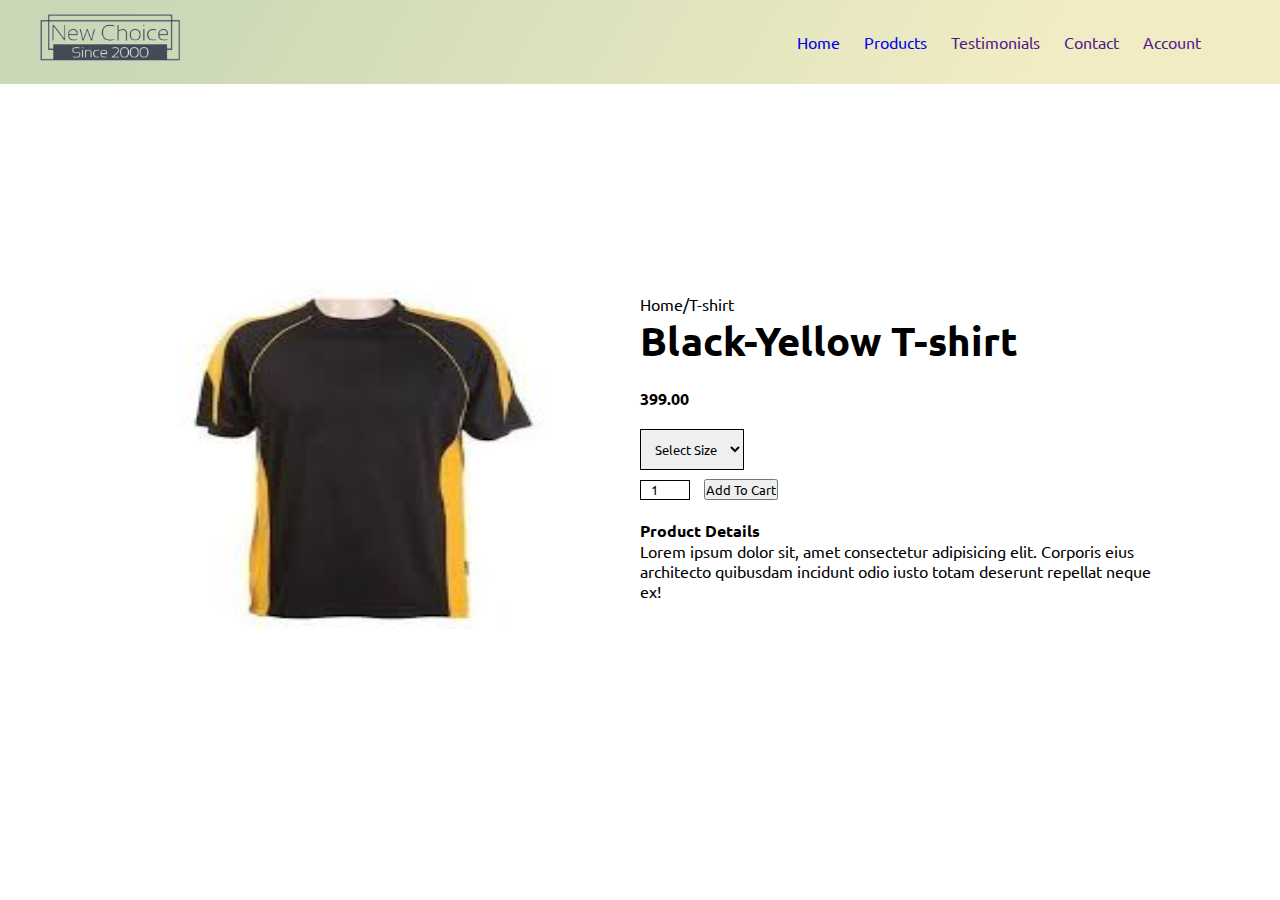
<file: product-1.html>
<!DOCTYPE html>
<html lang="en">
<head>
    <meta charset="UTF-8">
    <meta http-equiv="X-UA-Compatible" content="IE=edge">
    <meta name="viewport" content="width=device-width, initial-scale=1.0">
    <title>Details</title>
    <!-- fontawesome cdn -->
    <link rel="stylesheet" href="https://cdnjs.cloudflare.com/ajax/libs/font-awesome/5.15.3/css/all.min.css" integrity="sha512-iBBXm8fW90+nuLcSKlbmrPcLa0OT92xO1BIsZ+ywDWZCvqsWgccV3gFoRBv0z+8dLJgyAHIhR35VZc2oM/gI1w==" crossorigin="anonymous" referrerpolicy="no-referrer" />
    <!-- custom stylesheet -->
    <link rel="stylesheet" href="styles.css">
</head>
<body>

<!-- header section starts -->
    <header>
        <div class="container">
            <div class="navbar">
                <div class="logo">
                    <img src="images/logo.png" width="150px">
                </div>
                <nav>
                    <ul id="menu-items">
                        <li><a href="index.html" >Home</a></li>
                        <li><a href="index.html" >Products</a></li>
                        <li><a href="" >Testimonials</a></li>
                        <li><a href="" >Contact</a></li>
                        <li><a href="" >Account</a></li>
                    </ul>
                    <ul id="main-menu">
                        <li> <i class="fas fa-shopping-cart "></i></li>
                        <li id="menu-bar" onclick="MenuToggle()"><i class="fas fa-bars " ></i></li>
                    </ul>
                </nav>
                
            </div>
        </div>
    </header>
        
<!-- header section ends -->

<!-- product section starts -->
    <div class="products">

        <div class="small-container">
            <div class="row">
                <div class="col-2 ind-img">
                    <img src="images/p1.png" >
                </div>
                <div class="col-2 pro-det">
                    <p>Home/T-shirt</p>
                    <h1>Black-Yellow T-shirt</h1>
                    <div class="rating r-pro">
                        <i class="fas fa-star"></i>
                        <i class="fas fa-star"></i>
                        <i class="fas fa-star"></i>
                        <i class="fas fa-star"></i>
                        <i class="far fa-star"></i>
                    </div>
                    <h4><i class="fas fa-rupee-sign"></i>399.00</h4>
                    <select>
                        <option>Select Size</option>
                        <option>Small</option>
                        <option>Medium</option>
                        <option>Large</option>
                        <option>XL</option>
                        <option>XXL</option>
                    </select>
                    <input type="number" value="1">
                    <button class="btn">Add To Cart</button>
                    <h4>Product Details</h4>
                    <p>Lorem ipsum dolor sit, amet consectetur 
                    adipisicing elit. Corporis eius architecto quibusdam 
                    incidunt odio iusto totam deserunt repellat neque ex!</p>
                </div>

            </div>
        </div>
    </div>
    <script src="main.js"></script>
</body>
</html>
</file>
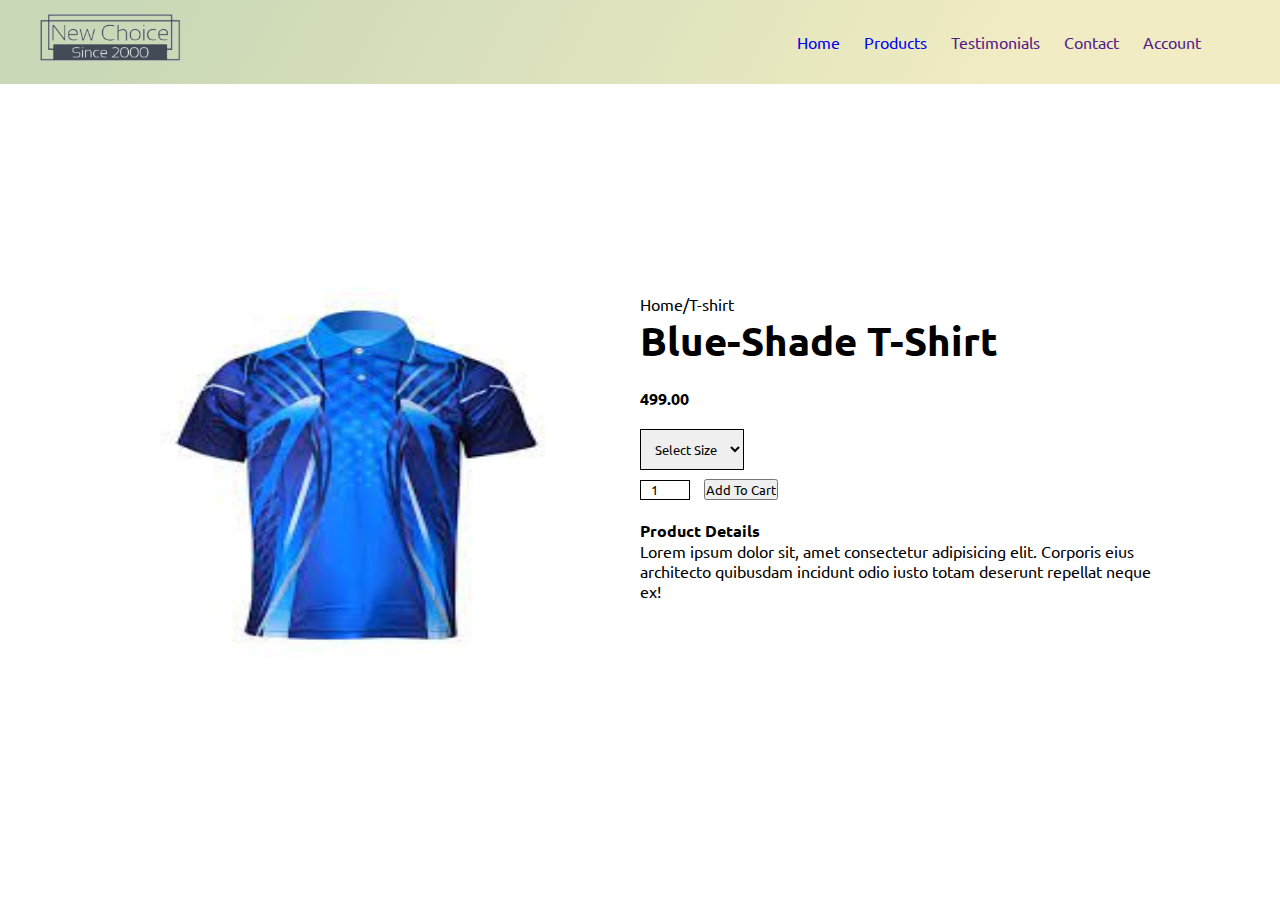
<file: product-2.html>
<!DOCTYPE html>
<html lang="en">
<head>
    <meta charset="UTF-8">
    <meta http-equiv="X-UA-Compatible" content="IE=edge">
    <meta name="viewport" content="width=device-width, initial-scale=1.0">
    <title>Details</title>
    <!-- fontawesome cdn -->
    <link rel="stylesheet" href="https://cdnjs.cloudflare.com/ajax/libs/font-awesome/5.15.3/css/all.min.css" integrity="sha512-iBBXm8fW90+nuLcSKlbmrPcLa0OT92xO1BIsZ+ywDWZCvqsWgccV3gFoRBv0z+8dLJgyAHIhR35VZc2oM/gI1w==" crossorigin="anonymous" referrerpolicy="no-referrer" />
    <!-- custom stylesheet -->
    <link rel="stylesheet" href="styles.css">
</head>
<body>

<!-- header section starts -->
    <header>
        <div class="container">
            <div class="navbar">
                <div class="logo">
                    <img src="images/logo.png" width="150px">
                </div>
                <nav>
                    <ul id="menu-items">
                        <li><a href="index.html" >Home</a></li>
                        <li><a href="index.html" >Products</a></li>
                        <li><a href="" >Testimonials</a></li>
                        <li><a href="" >Contact</a></li>
                        <li><a href="" >Account</a></li>
                    </ul>
                    <ul id="main-menu">
                        <li> <i class="fas fa-shopping-cart "></i></li>
                        <li id="menu-bar" onclick="MenuToggle()"><i class="fas fa-bars " ></i></li>
                    </ul>
                </nav>
                
            </div>
        </div>
    </header>
        
<!-- header section ends -->

<!-- product section starts -->
    <div class="products">

        <div class="small-container">
            <div class="row">
                <div class="col-2 ind-img">
                    <img src="images/p2.png" >
                </div>
                <div class="col-2 pro-det">
                    <p>Home/T-shirt</p>
                    <h1>Blue-Shade T-Shirt</h1>
                    <div class="rating r-pro">
                        <i class="fas fa-star"></i>
                        <i class="fas fa-star"></i>
                        <i class="fas fa-star"></i>
                        <i class="fas fa-star"></i>
                        <i class="fas fa-star-half-alt"></i>
                    </div>
                    <h4><i class="fas fa-rupee-sign"></i>499.00</h4>
                    <select>
                        <option>Select Size</option>
                        <option>Small</option>
                        <option>Medium</option>
                        <option>Large</option>
                        <option>XL</option>
                        <option>XXL</option>
                    </select>
                    <input type="number" value="1">
                    <button class="btn">Add To Cart</button>
                    <h4>Product Details</h4>
                    <p>Lorem ipsum dolor sit, amet consectetur 
                    adipisicing elit. Corporis eius architecto quibusdam 
                    incidunt odio iusto totam deserunt repellat neque ex!</p>
                </div>

            </div>
        </div>
    </div>
<!-- product section ends -->


    <script src="main.js"></script>
</body>
</html>
</file>
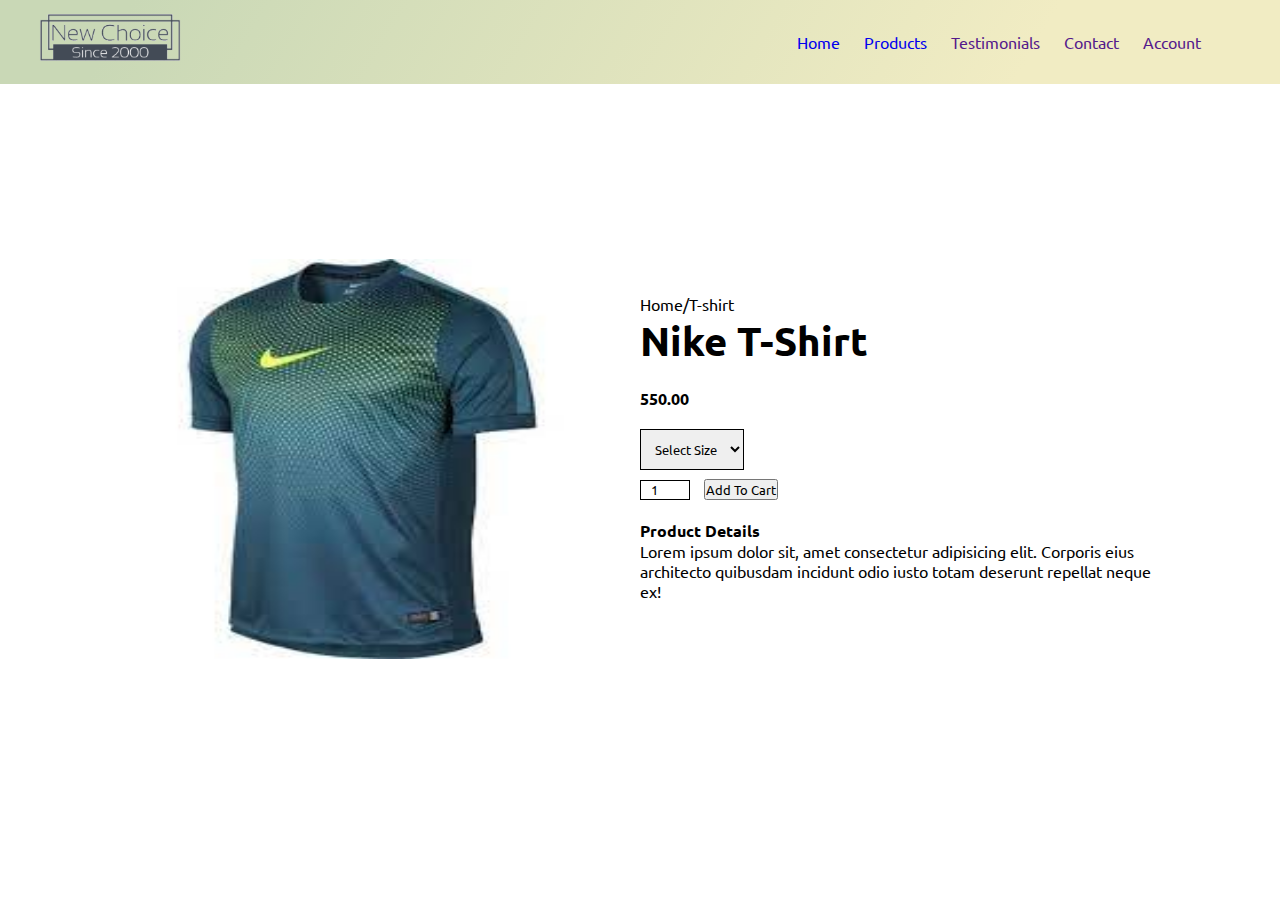
<file: product-3.html>
<!DOCTYPE html>
<html lang="en">
<head>
    <meta charset="UTF-8">
    <meta http-equiv="X-UA-Compatible" content="IE=edge">
    <meta name="viewport" content="width=device-width, initial-scale=1.0">
    <title>Details</title>
    <!-- fontawesome cdn -->
    <link rel="stylesheet" href="https://cdnjs.cloudflare.com/ajax/libs/font-awesome/5.15.3/css/all.min.css" integrity="sha512-iBBXm8fW90+nuLcSKlbmrPcLa0OT92xO1BIsZ+ywDWZCvqsWgccV3gFoRBv0z+8dLJgyAHIhR35VZc2oM/gI1w==" crossorigin="anonymous" referrerpolicy="no-referrer" />
    <!-- custom stylesheet -->
    <link rel="stylesheet" href="styles.css">
</head>
<body>

<!-- header section starts -->
    <header>
        <div class="container">
            <div class="navbar">
                <div class="logo">
                    <img src="images/logo.png" width="150px">
                </div>
                <nav>
                    <ul id="menu-items">
                        <li><a href="index.html" >Home</a></li>
                        <li><a href="index.html" >Products</a></li>
                        <li><a href="" >Testimonials</a></li>
                        <li><a href="" >Contact</a></li>
                        <li><a href="" >Account</a></li>
                    </ul>
                    <ul id="main-menu">
                        <li> <i class="fas fa-shopping-cart "></i></li>
                        <li id="menu-bar" onclick="MenuToggle()"><i class="fas fa-bars " ></i></li>
                    </ul>
                </nav>
                
            </div>
        </div>
    </header>
        
<!-- header section ends -->

<!-- product section starts -->
    <div class="products">

        <div class="small-container">
            <div class="row">
                <div class="col-2 ind-img">
                    <img src="images/p3.png" >
                </div>
                <div class="col-2 pro-det">
                    <p>Home/T-shirt</p>
                    <h1>Nike T-Shirt</h1>
                    <div class="rating r-pro">
                        <i class="fas fa-star"></i>
                        <i class="fas fa-star"></i>
                        <i class="fas fa-star"></i>
                        <i class="fas fa-star"></i>
                        <i class="fas fa-star-half-alt"></i>
                    </div>
                    <h4><i class="fas fa-rupee-sign"></i>550.00</h4>
                    <select>
                        <option>Select Size</option>
                        <option>Small</option>
                        <option>Medium</option>
                        <option>Large</option>
                        <option>XL</option>
                        <option>XXL</option>
                    </select>
                    <input type="number" value="1">
                    <button class="btn">Add To Cart</button>
                    <h4>Product Details</h4>
                    <p>Lorem ipsum dolor sit, amet consectetur 
                    adipisicing elit. Corporis eius architecto quibusdam 
                    incidunt odio iusto totam deserunt repellat neque ex!</p>
                </div>

            </div>
        </div>
    </div>
<!-- product section ends -->



    <script src="main.js"></script>
</body>
</html>
</file>
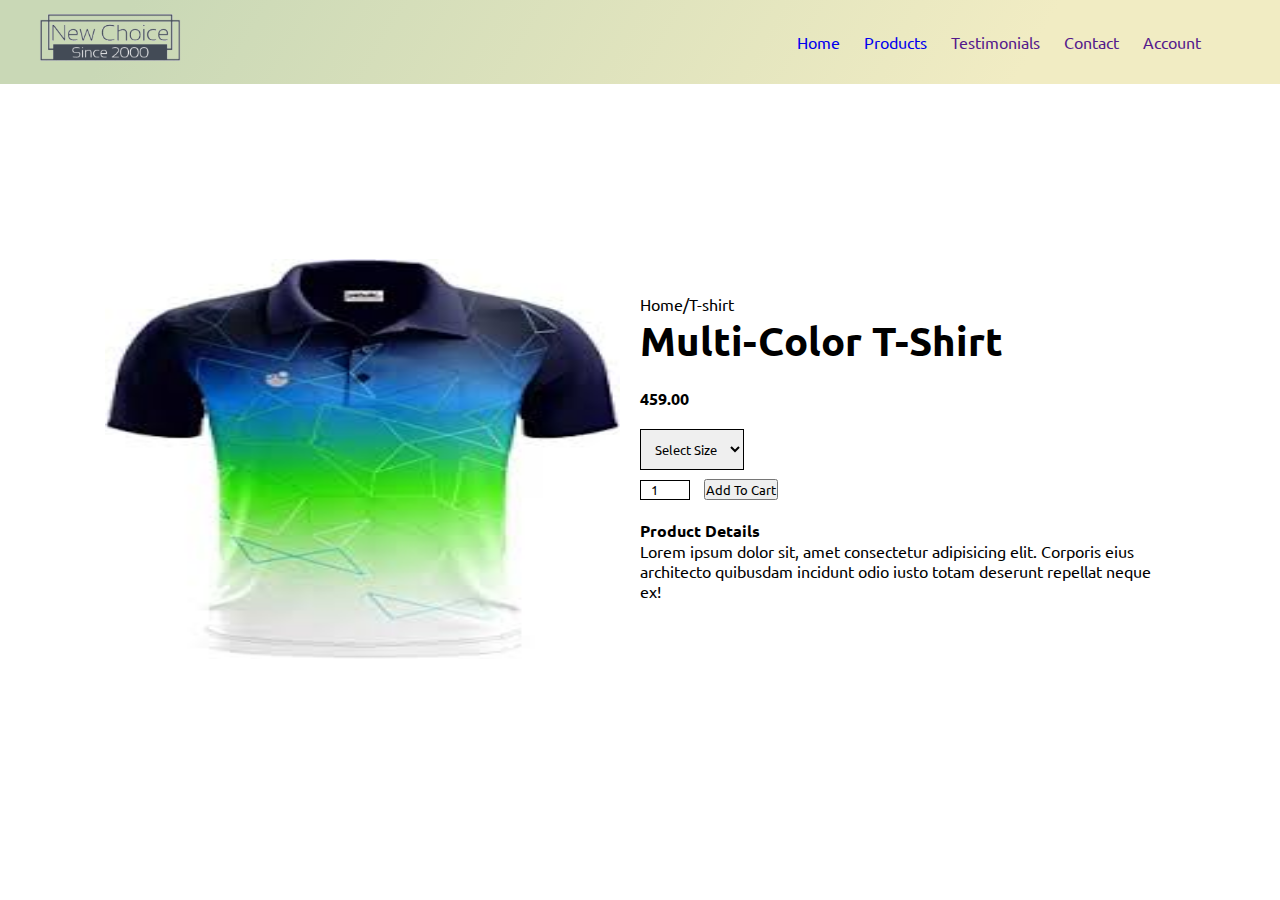
<file: product-4.html>
<!DOCTYPE html>
<html lang="en">
<head>
    <meta charset="UTF-8">
    <meta http-equiv="X-UA-Compatible" content="IE=edge">
    <meta name="viewport" content="width=device-width, initial-scale=1.0">
    <title>Details</title>
    <!-- fontawesome cdn -->
    <link rel="stylesheet" href="https://cdnjs.cloudflare.com/ajax/libs/font-awesome/5.15.3/css/all.min.css" integrity="sha512-iBBXm8fW90+nuLcSKlbmrPcLa0OT92xO1BIsZ+ywDWZCvqsWgccV3gFoRBv0z+8dLJgyAHIhR35VZc2oM/gI1w==" crossorigin="anonymous" referrerpolicy="no-referrer" />
    <!-- custom stylesheet -->
    <link rel="stylesheet" href="styles.css">
</head>
<body>

<!-- header section starts -->
    <header>
        <div class="container">
            <div class="navbar">
                <div class="logo">
                    <img src="images/logo.png" width="150px">
                </div>
                <nav>
                    <ul id="menu-items">
                        <li><a href="index.html" >Home</a></li>
                        <li><a href="index.html" >Products</a></li>
                        <li><a href="" >Testimonials</a></li>
                        <li><a href="" >Contact</a></li>
                        <li><a href="" >Account</a></li>
                    </ul>
                    <ul id="main-menu">
                        <li> <i class="fas fa-shopping-cart "></i></li>
                        <li id="menu-bar" onclick="MenuToggle()"><i class="fas fa-bars " ></i></li>
                    </ul>
                </nav>
                
            </div>
        </div>
    </header>
        
<!-- header section ends -->

<!-- product section starts -->
    <div class="products">

        <div class="small-container">
            <div class="row">
                <div class="col-2 ind-img">
                    <img src="images/p4.png" >
                </div>
                <div class="col-2 pro-det">
                    <p>Home/T-shirt</p>
                    <h1>Multi-Color T-Shirt</h1>
                    <div class="rating r-pro">
                        <i class="fas fa-star"></i>
                        <i class="fas fa-star"></i>
                        <i class="fas fa-star"></i>
                        <i class="fas fa-star-half-alt"></i>
                        <i class="far fa-star"></i>
                    </div>
                    <h4><i class="fas fa-rupee-sign"></i>459.00</h4>
                    <select>
                        <option>Select Size</option>
                        <option>Small</option>
                        <option>Medium</option>
                        <option>Large</option>
                        <option>XL</option>
                        <option>XXL</option>
                    </select>
                    <input type="number" value="1">
                    <button class="btn">Add To Cart</button>
                    <h4>Product Details</h4>
                    <p>Lorem ipsum dolor sit, amet consectetur 
                    adipisicing elit. Corporis eius architecto quibusdam 
                    incidunt odio iusto totam deserunt repellat neque ex!</p>
                </div>

            </div>
        </div>

    </div>
<!-- product section ends -->



    <script src="main.js"></script>
</body>
</html>
</file>
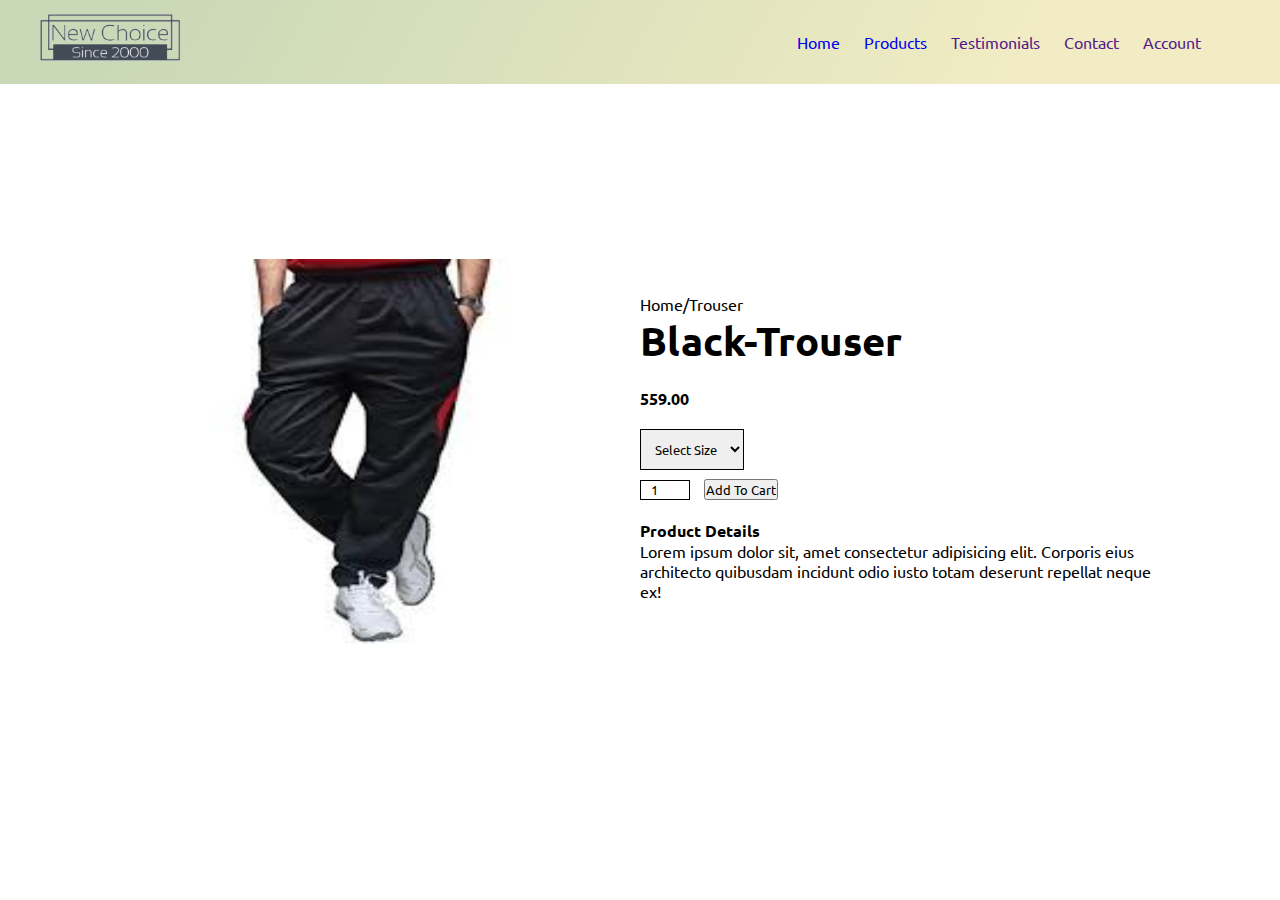
<file: product-5.html>
<!DOCTYPE html>
<html lang="en">
<head>
    <meta charset="UTF-8">
    <meta http-equiv="X-UA-Compatible" content="IE=edge">
    <meta name="viewport" content="width=device-width, initial-scale=1.0">
    <title>Details</title>
    <!-- fontawesome cdn -->
    <link rel="stylesheet" href="https://cdnjs.cloudflare.com/ajax/libs/font-awesome/5.15.3/css/all.min.css" integrity="sha512-iBBXm8fW90+nuLcSKlbmrPcLa0OT92xO1BIsZ+ywDWZCvqsWgccV3gFoRBv0z+8dLJgyAHIhR35VZc2oM/gI1w==" crossorigin="anonymous" referrerpolicy="no-referrer" />
    <!-- custom stylesheet -->
    <link rel="stylesheet" href="styles.css">
</head>
<body>

<!-- header section starts -->
    <header>
        <div class="container">
            <div class="navbar">
                <div class="logo">
                    <img src="images/logo.png" width="150px">
                </div>
                <nav>
                    <ul id="menu-items">
                        <li><a href="index.html" >Home</a></li>
                        <li><a href="index.html" >Products</a></li>
                        <li><a href="" >Testimonials</a></li>
                        <li><a href="" >Contact</a></li>
                        <li><a href="" >Account</a></li>
                    </ul>
                    <ul id="main-menu">
                        <li> <i class="fas fa-shopping-cart "></i></li>
                        <li id="menu-bar" onclick="MenuToggle()"><i class="fas fa-bars " ></i></li>
                    </ul>
                </nav>
                
            </div>
        </div>
    </header>
        
<!-- header section ends -->

<!-- product section starts -->
    <div class="products">

        <div class="small-container">
            <div class="row">
                <div class="col-2 ind-img">
                    <img src="images/p5.png" >
                </div>
                <div class="col-2 pro-det">
                    <p>Home/Trouser</p>
                    <h1>Black-Trouser</h1>
                    <div class="rating">
                        <i class="fas fa-star"></i>
                        <i class="fas fa-star"></i>
                        <i class="fas fa-star"></i>
                        <i class="fas fa-star"></i>
                        <i class="far fa-star"></i>
                    </div>
                    <h4><i class="fas fa-rupee-sign"></i>559.00</h4>
                    <select>
                        <option>Select Size</option>
                        <option>Small</option>
                        <option>Medium</option>
                        <option>Large</option>
                        <option>XL</option>
                        <option>XXL</option>
                    </select>
                    <input type="number" value="1">
                    <button class="btn">Add To Cart</button>
                    <h4>Product Details</h4>
                    <p>Lorem ipsum dolor sit, amet consectetur 
                    adipisicing elit. Corporis eius architecto quibusdam 
                    incidunt odio iusto totam deserunt repellat neque ex!</p>
                </div>

            </div>
        </div>

    </div>
<!-- product section ends -->



    <script src="main.js"></script>
</body>
</html>
</file>
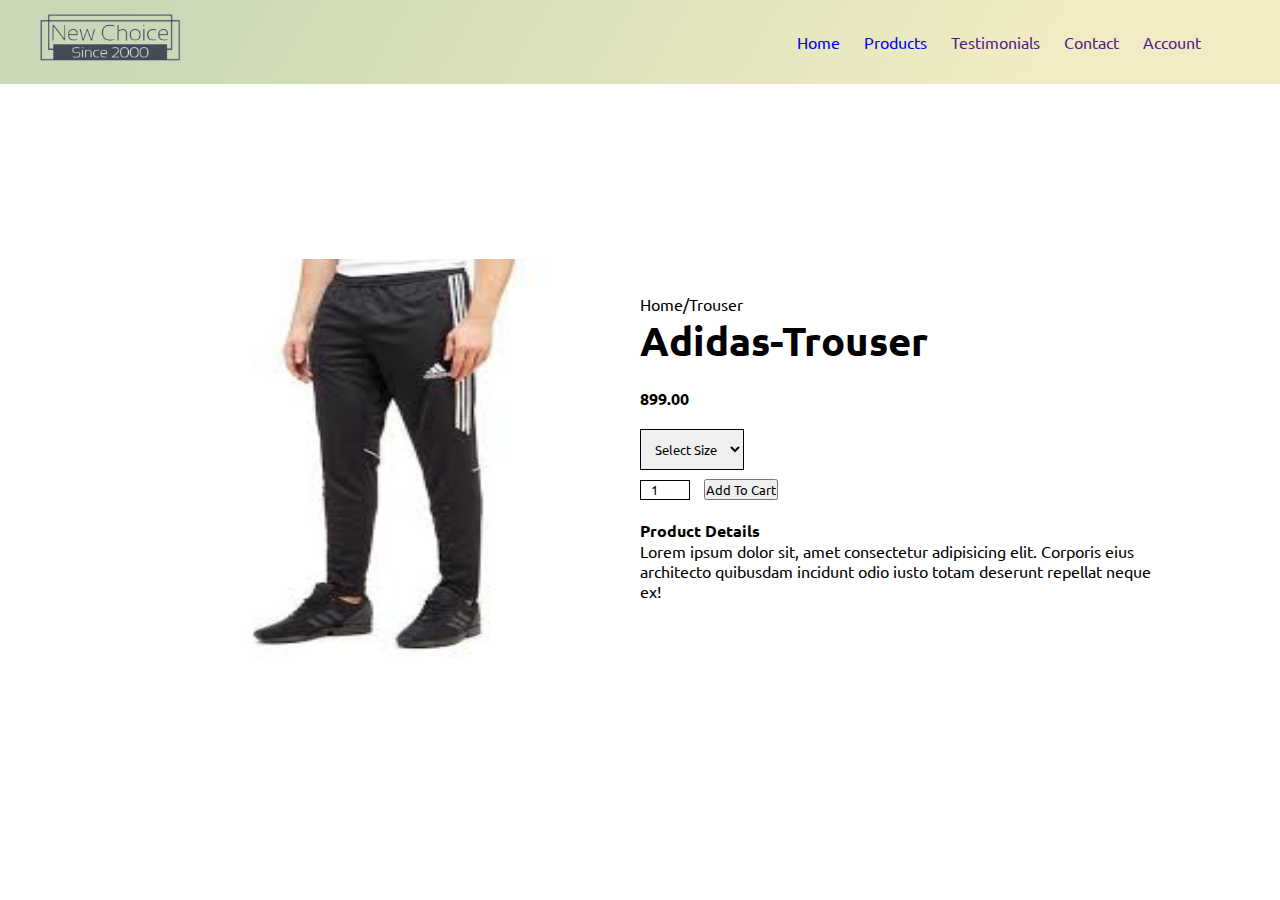
<file: product-6.html>
<!DOCTYPE html>
<html lang="en">
<head>
    <meta charset="UTF-8">
    <meta http-equiv="X-UA-Compatible" content="IE=edge">
    <meta name="viewport" content="width=device-width, initial-scale=1.0">
    <title>Details</title>
    <!-- fontawesome cdn -->
    <link rel="stylesheet" href="https://cdnjs.cloudflare.com/ajax/libs/font-awesome/5.15.3/css/all.min.css" integrity="sha512-iBBXm8fW90+nuLcSKlbmrPcLa0OT92xO1BIsZ+ywDWZCvqsWgccV3gFoRBv0z+8dLJgyAHIhR35VZc2oM/gI1w==" crossorigin="anonymous" referrerpolicy="no-referrer" />
    <!-- custom stylesheet -->
    <link rel="stylesheet" href="styles.css">
</head>
<body>

<!-- header section starts -->
    <header>
        <div class="container">
            <div class="navbar">
                <div class="logo">
                    <img src="images/logo.png" width="150px">
                </div>
                <nav>
                    <ul id="menu-items">
                        <li><a href="index.html" >Home</a></li>
                        <li><a href="index.html" >Products</a></li>
                        <li><a href="" >Testimonials</a></li>
                        <li><a href="" >Contact</a></li>
                        <li><a href="" >Account</a></li>
                    </ul>
                    <ul id="main-menu">
                        <li> <i class="fas fa-shopping-cart "></i></li>
                        <li id="menu-bar" onclick="MenuToggle()"><i class="fas fa-bars " ></i></li>
                    </ul>
                </nav>
                
            </div>
        </div>
    </header>
        
<!-- header section ends -->

<!-- product section starts -->
    <div class="products">

        <div class="small-container">
            <div class="row">
                <div class="col-2 ind-img">
                    <img src="images/p6.png" >
                </div>
                <div class="col-2 pro-det">
                    <p>Home/Trouser</p>
                    <h1>Adidas-Trouser</h1>
                    <div class="rating">
                        <i class="fas fa-star"></i>
                        <i class="fas fa-star"></i>
                        <i class="fas fa-star"></i>
                        <i class="fas fa-star"></i>
                        <i class="fas fa-star"></i>
                    </div>
                    <h4><i class="fas fa-rupee-sign"></i>899.00</h4>
                    <select>
                        <option>Select Size</option>
                        <option>Small</option>
                        <option>Medium</option>
                        <option>Large</option>
                        <option>XL</option>
                        <option>XXL</option>
                    </select>
                    <input type="number" value="1">
                    <button class="btn">Add To Cart</button>
                    <h4>Product Details</h4>
                    <p>Lorem ipsum dolor sit, amet consectetur 
                    adipisicing elit. Corporis eius architecto quibusdam 
                    incidunt odio iusto totam deserunt repellat neque ex!</p>
                </div>

            </div>
        </div>

    </div>
<!-- product section ends -->


    <script src="main.js"></script>
</body>
</html>
</file>
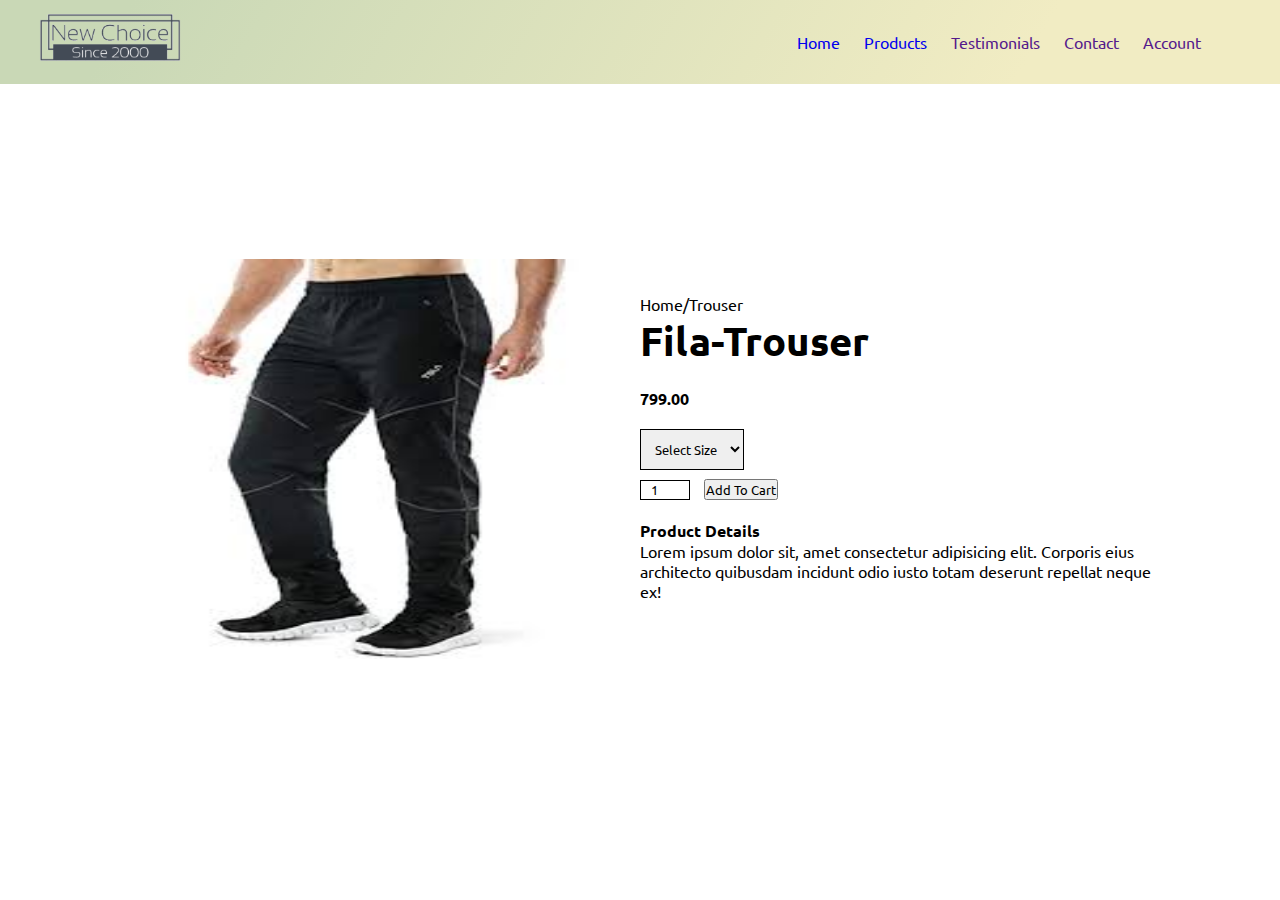
<file: product-7.html>
<!DOCTYPE html>
<html lang="en">
<head>
    <meta charset="UTF-8">
    <meta http-equiv="X-UA-Compatible" content="IE=edge">
    <meta name="viewport" content="width=device-width, initial-scale=1.0">
    <title>Details</title>
    <!-- fontawesome cdn -->
    <link rel="stylesheet" href="https://cdnjs.cloudflare.com/ajax/libs/font-awesome/5.15.3/css/all.min.css" integrity="sha512-iBBXm8fW90+nuLcSKlbmrPcLa0OT92xO1BIsZ+ywDWZCvqsWgccV3gFoRBv0z+8dLJgyAHIhR35VZc2oM/gI1w==" crossorigin="anonymous" referrerpolicy="no-referrer" />
    <!-- custom stylesheet -->
    <link rel="stylesheet" href="styles.css">
</head>
<body>

<!-- header section starts -->
    <header>
        <div class="container">
            <div class="navbar">
                <div class="logo">
                    <img src="images/logo.png" width="150px">
                </div>
                <nav>
                    <ul id="menu-items">
                        <li><a href="index.html" >Home</a></li>
                        <li><a href="index.html" >Products</a></li>
                        <li><a href="" >Testimonials</a></li>
                        <li><a href="" >Contact</a></li>
                        <li><a href="" >Account</a></li>
                    </ul>
                    <ul id="main-menu">
                        <li> <i class="fas fa-shopping-cart "></i></li>
                        <li id="menu-bar" onclick="MenuToggle()"><i class="fas fa-bars " ></i></li>
                    </ul>
                </nav>
                
            </div>
        </div>
    </header>
        
<!-- header section ends -->

<!-- product section starts -->
    <div class="products">

        <div class="small-container">
            <div class="row">
                <div class="col-2 ind-img">
                    <img src="images/p7.png" >
                </div>
                <div class="col-2 pro-det">
                    <p>Home/Trouser</p>
                    <h1>Fila-Trouser</h1>
                    <div class="rating">
                        <i class="fas fa-star"></i>
                        <i class="fas fa-star"></i>
                        <i class="fas fa-star"></i>
                        <i class="fas fa-star"></i>
                        <i class="fas fa-star-half-alt"></i>
                    </div>
                    <h4><i class="fas fa-rupee-sign"></i>799.00</h4>
                    <select>
                        <option>Select Size</option>
                        <option>Small</option>
                        <option>Medium</option>
                        <option>Large</option>
                        <option>XL</option>
                        <option>XXL</option>
                    </select>
                    <input type="number" value="1">
                    <button class="btn">Add To Cart</button>
                    <h4>Product Details</h4>
                    <p>Lorem ipsum dolor sit, amet consectetur 
                    adipisicing elit. Corporis eius architecto quibusdam 
                    incidunt odio iusto totam deserunt repellat neque ex!</p>
                </div>

            </div>
        </div>


    </div>
<!-- product section ends -->



    <script src="main.js"></script>
</body>
</html>
</file>
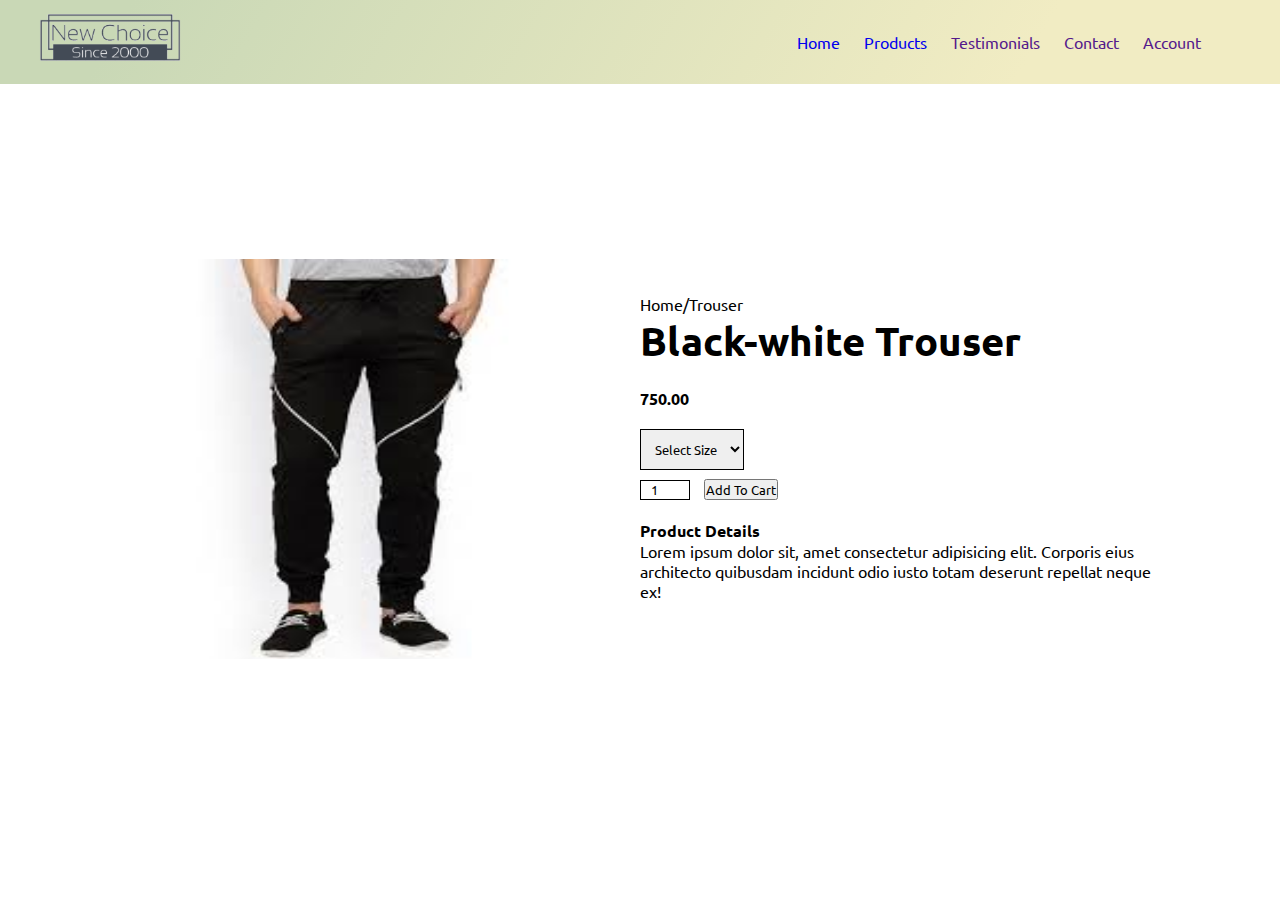
<file: product-8.html>
<!DOCTYPE html>
<html lang="en">
<head>
    <meta charset="UTF-8">
    <meta http-equiv="X-UA-Compatible" content="IE=edge">
    <meta name="viewport" content="width=device-width, initial-scale=1.0">
    <title>Details</title>
    <!-- fontawesome cdn -->
    <link rel="stylesheet" href="https://cdnjs.cloudflare.com/ajax/libs/font-awesome/5.15.3/css/all.min.css" integrity="sha512-iBBXm8fW90+nuLcSKlbmrPcLa0OT92xO1BIsZ+ywDWZCvqsWgccV3gFoRBv0z+8dLJgyAHIhR35VZc2oM/gI1w==" crossorigin="anonymous" referrerpolicy="no-referrer" />
    <!-- custom stylesheet -->
    <link rel="stylesheet" href="styles.css">
</head>
<body>

<!-- header section starts -->
    <header>
        <div class="container">
            <div class="navbar">
                <div class="logo">
                    <img src="images/logo.png" width="150px">
                </div>
                <nav>
                    <ul id="menu-items">
                        <li><a href="index.html" >Home</a></li>
                        <li><a href="index.html" >Products</a></li>
                        <li><a href="" >Testimonials</a></li>
                        <li><a href="" >Contact</a></li>
                        <li><a href="" >Account</a></li>
                    </ul>
                    <ul id="main-menu">
                        <li> <i class="fas fa-shopping-cart "></i></li>
                        <li id="menu-bar" onclick="MenuToggle()"><i class="fas fa-bars " ></i></li>
                    </ul>
                </nav>
                
            </div>
        </div>
    </header>
        
<!-- header section ends -->

<!-- product section starts -->
    <div class="products">

        <div class="small-container">
            <div class="row">
                <div class="col-2 ind-img">
                    <img src="images/p8.png" >
                </div>
                <div class="col-2 pro-det">
                    <p>Home/Trouser</p>
                    <h1>Black-white Trouser</h1>
                    <div class="rating">
                        <i class="fas fa-star"></i>
                        <i class="fas fa-star"></i>
                        <i class="fas fa-star"></i>
                        <i class="fas fa-star"></i>
                        <i class="far fa-star"></i>
                    </div>
                    <h4><i class="fas fa-rupee-sign"></i>750.00</h4>
                    <select>
                        <option>Select Size</option>
                        <option>Small</option>
                        <option>Medium</option>
                        <option>Large</option>
                        <option>XL</option>
                        <option>XXL</option>
                    </select>
                    <input type="number" value="1">
                    <button class="btn">Add To Cart</button>
                    <h4>Product Details</h4>
                    <p>Lorem ipsum dolor sit, amet consectetur 
                    adipisicing elit. Corporis eius architecto quibusdam 
                    incidunt odio iusto totam deserunt repellat neque ex!</p>
                </div>

            </div>
        </div>

    </div>
<!-- product section ends -->



    <script src="main.js"></script>
</body>
</html>
</file>
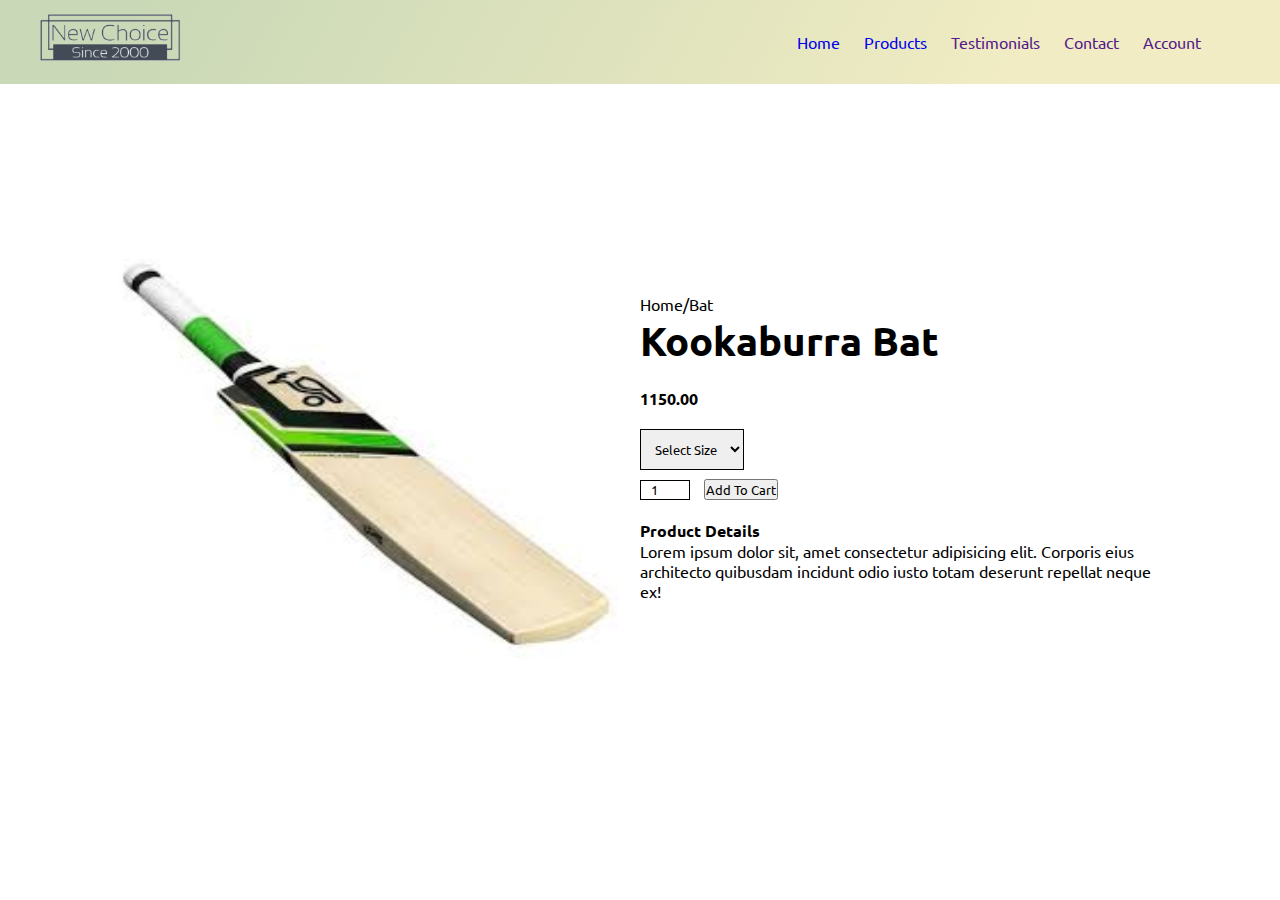
<file: product-9.html>
<!DOCTYPE html>
<html lang="en">
<head>
    <meta charset="UTF-8">
    <meta http-equiv="X-UA-Compatible" content="IE=edge">
    <meta name="viewport" content="width=device-width, initial-scale=1.0">
    <title>Details</title>
    <!-- fontawesome cdn -->
    <link rel="stylesheet" href="https://cdnjs.cloudflare.com/ajax/libs/font-awesome/5.15.3/css/all.min.css" integrity="sha512-iBBXm8fW90+nuLcSKlbmrPcLa0OT92xO1BIsZ+ywDWZCvqsWgccV3gFoRBv0z+8dLJgyAHIhR35VZc2oM/gI1w==" crossorigin="anonymous" referrerpolicy="no-referrer" />
    <!-- custom stylesheet -->
    <link rel="stylesheet" href="styles.css">
</head>
<body>

<!-- header section starts -->
    <header>
        <div class="container">
            <div class="navbar">
                <div class="logo">
                    <img src="images/logo.png" width="150px">
                </div>
                <nav>
                    <ul id="menu-items">
                        <li><a href="index.html" >Home</a></li>
                        <li><a href="index.html" >Products</a></li>
                        <li><a href="" >Testimonials</a></li>
                        <li><a href="" >Contact</a></li>
                        <li><a href="" >Account</a></li>
                    </ul>
                    <ul id="main-menu">
                        <li> <i class="fas fa-shopping-cart "></i></li>
                        <li id="menu-bar" onclick="MenuToggle()"><i class="fas fa-bars " ></i></li>
                    </ul>
                </nav>
                
            </div>
        </div>
    </header>
        
<!-- header section ends -->

<!-- product section starts -->
    <div class="products">

        <div class="small-container">
            <div class="row">
                <div class="col-2 ind-img">
                    <img src="images/p9.png" >
                </div>
                <div class="col-2 pro-det">
                    <p>Home/Bat</p>
                    <h1>Kookaburra Bat</h1>
                    <div class="rating">
                        <i class="fas fa-star"></i>
                        <i class="fas fa-star"></i>
                        <i class="fas fa-star"></i>
                        <i class="fas fa-star"></i>
                        <i class="fas fa-star-half-alt "></i>
                    </div>
                    <h4><i class="fas fa-rupee-sign"></i>1150.00</h4>
                    <select>
                        <option>Select Size</option>
                        <option>Size 3</option>
                        <option>Size 4</option>
                        <option>Size 5</option>
                        <option>Size 6</option>
                        <option>SH</option>
                    </select>
                    <input type="number" value="1">
                    <button class="btn">Add To Cart</button>
                    <h4>Product Details</h4>
                    <p>Lorem ipsum dolor sit, amet consectetur 
                    adipisicing elit. Corporis eius architecto quibusdam 
                    incidunt odio iusto totam deserunt repellat neque ex!</p>
                </div>

            </div>
        </div>


    </div>
<!-- product section ends -->


    <script src="main.js"></script>
</body>
</html>
</file>
<file: styles.css>
@import url('https://fonts.googleapis.com/css2?family=Ubuntu:wght@300;400;500&display=swap');

:root{
    --c1:#C9D8B6;
    --c2:#F1ECC3;
}

*{
    margin: 0;
    padding:0;
    box-sizing: border-box;
    text-decoration: none;
    font-family: 'Ubuntu', sans-serif;
}

/* header section starts */

.navbar{
    display: flex;
    align-items: center;
    padding: 10px;
}

nav{
    flex: 1;
    text-align: right;
}

nav ul{
    display: inline-block;
    list-style-type: none;
}

nav ul li{
    display: inline-block;
    margin-right: 20px;
}

a,p,i{
    cursor: pointer;
}

.container{
    max-width: 1300px;
    margin: auto;
    padding:0 25px;
}

.row{
    display: flex;
    align-items: center;
    flex-wrap: wrap;
    justify-content: space-around;
}

.col-2{
    flex-basis: 50%;
    min-width: 300px;
    margin-top: 25px ;
}

.col-2 img{
    max-width: 100%;
    padding: 50px 0;
    margin-left: 180px;
}

.col-2 h1{
    font-size: 30pt;
    line-height: 40pt;
    margin-bottom: 25px;
}

#menu-bar{
    display: none;
}

header{
    background: linear-gradient(120deg, var(--c1) 10%, var(--c2) 80%);
}

/* header section ends  */
/* products section starts */
.products{
    margin: 100px 0;
}

.small-container{
    max-width: 1080px;
    margin: auto;
    padding:0 25px ;
    text-align: center;
}

.col-3{
    flex-basis: 30%;
    min-width: 250px;
    margin-top: 50px;
    box-shadow: 0 4px 8px 0 rgba(0,0,0,0.2);
    transition: 0.3s;
}

.col-3:hover{
    transform: translateY(-10px);
}

.col-3 img{
    width: 80%;
    height: 200px;
}

.rating i{
    color: gold;
}

.products h2{
    position: relative;
}

.products h2::after{
    content: "";
    background: gold;
    width: 100px;
    height: 5px;
    border-radius: 5px;
    position: absolute;
    bottom: -5px;
    left: 45%;
}





/* products section ends */

/* media queries */

@media screen and (max-width: 650px) {
    .col-2 img{
        max-width: 100%;
        padding: 50px 0;
        margin-left: 25px;
    }

    #menu-bar{
        display: block;
        cursor: pointer;
    }

     #menu-items{
        position: absolute;
        left: 0;
        top: 80px;
        list-style-type: none;
        width: 100%;
        transition: max-height 0.5s linear;
        overflow: hidden;
    }

    #menu-items li{
        display: block;
        background: #333;
        margin-right: 0;
        padding-right: 20px;
    }

    #menu-items li a{
        color: #fff;
    }

    #main-menu li{
    display: inline-block;
    }

    #menu-bar{
        margin-right: 0;
    }

    .col-3 img{
        width: 80%;
        height: 260px;
        margin-left: 30px;
    }

    .products h2::after{
        left: 37%;
    }
}


.ind-img img{
    width: 100%;
    position: relative;
    right: 200px;
    height: 500px;
}

.pro-det{
    text-align: left;
    position: relative;
    margin-top: 0;
}

.pro-det h1{
    margin-bottom: 0;
}

select{
    display: block;
    padding: 10px;
    margin-top: 20px;
    border: 1px solid;
}

.pro-det h4{
    margin-top: 20px;
}

.pro-det input{
    margin-top: 10px;
    width: 50px;
    height: 20px;
    border: 1px solid;
    padding-left: 10px;
}

.pro-det input:focus,select:focus{
    outline: none;
}

option{
    font-size: 12pt;
    font-weight: 400;
}

.pro-det .btn{
    margin-left: 10px;
}

.pro-det .btn:hover{
    background-color: gold;
}


@media screen and ( min-width:650px) {
    .col-2 img{
        max-width: 100%;
        padding: 50px 0;
        margin-left: 120px;
    }
    #menu-items{
        display: inline-block;
    }

    .col-3 img{
        width: 80%;
        height: 260px;
        margin-left: 28px;
    }

    .col-3{
        flex-basis: 30%;
        min-width: 150px;
        margin-bottom: 30px;
    }

    .products h2::after{
        left: 43%;
    }

   
}

@media screen and ( min-width:1024px) {
    .col-2 img{
        max-width: 100%;
        padding: 50px 0;
        margin-left: 180px;
    }

    #menu-items{
        display: inline-block;
    }

    .products h2::after{
        left: 45%;
    }

}
</file>
